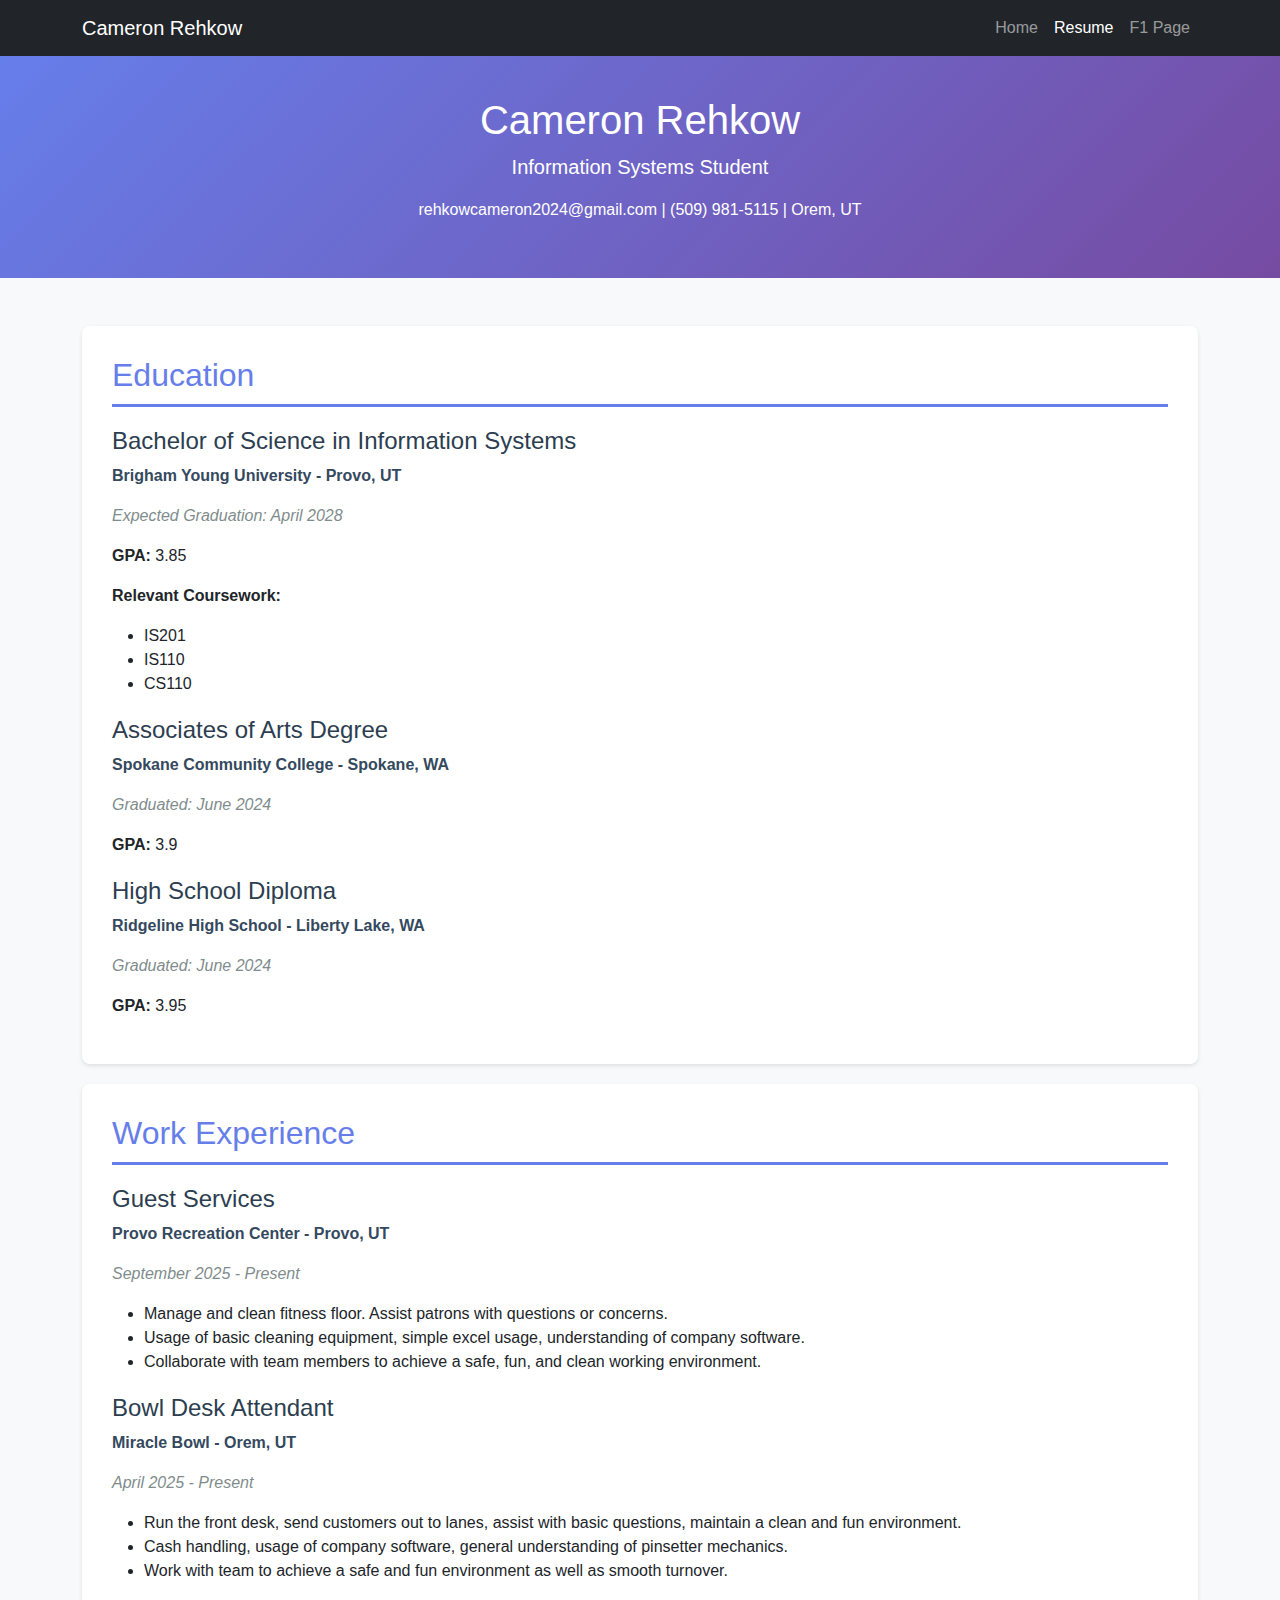
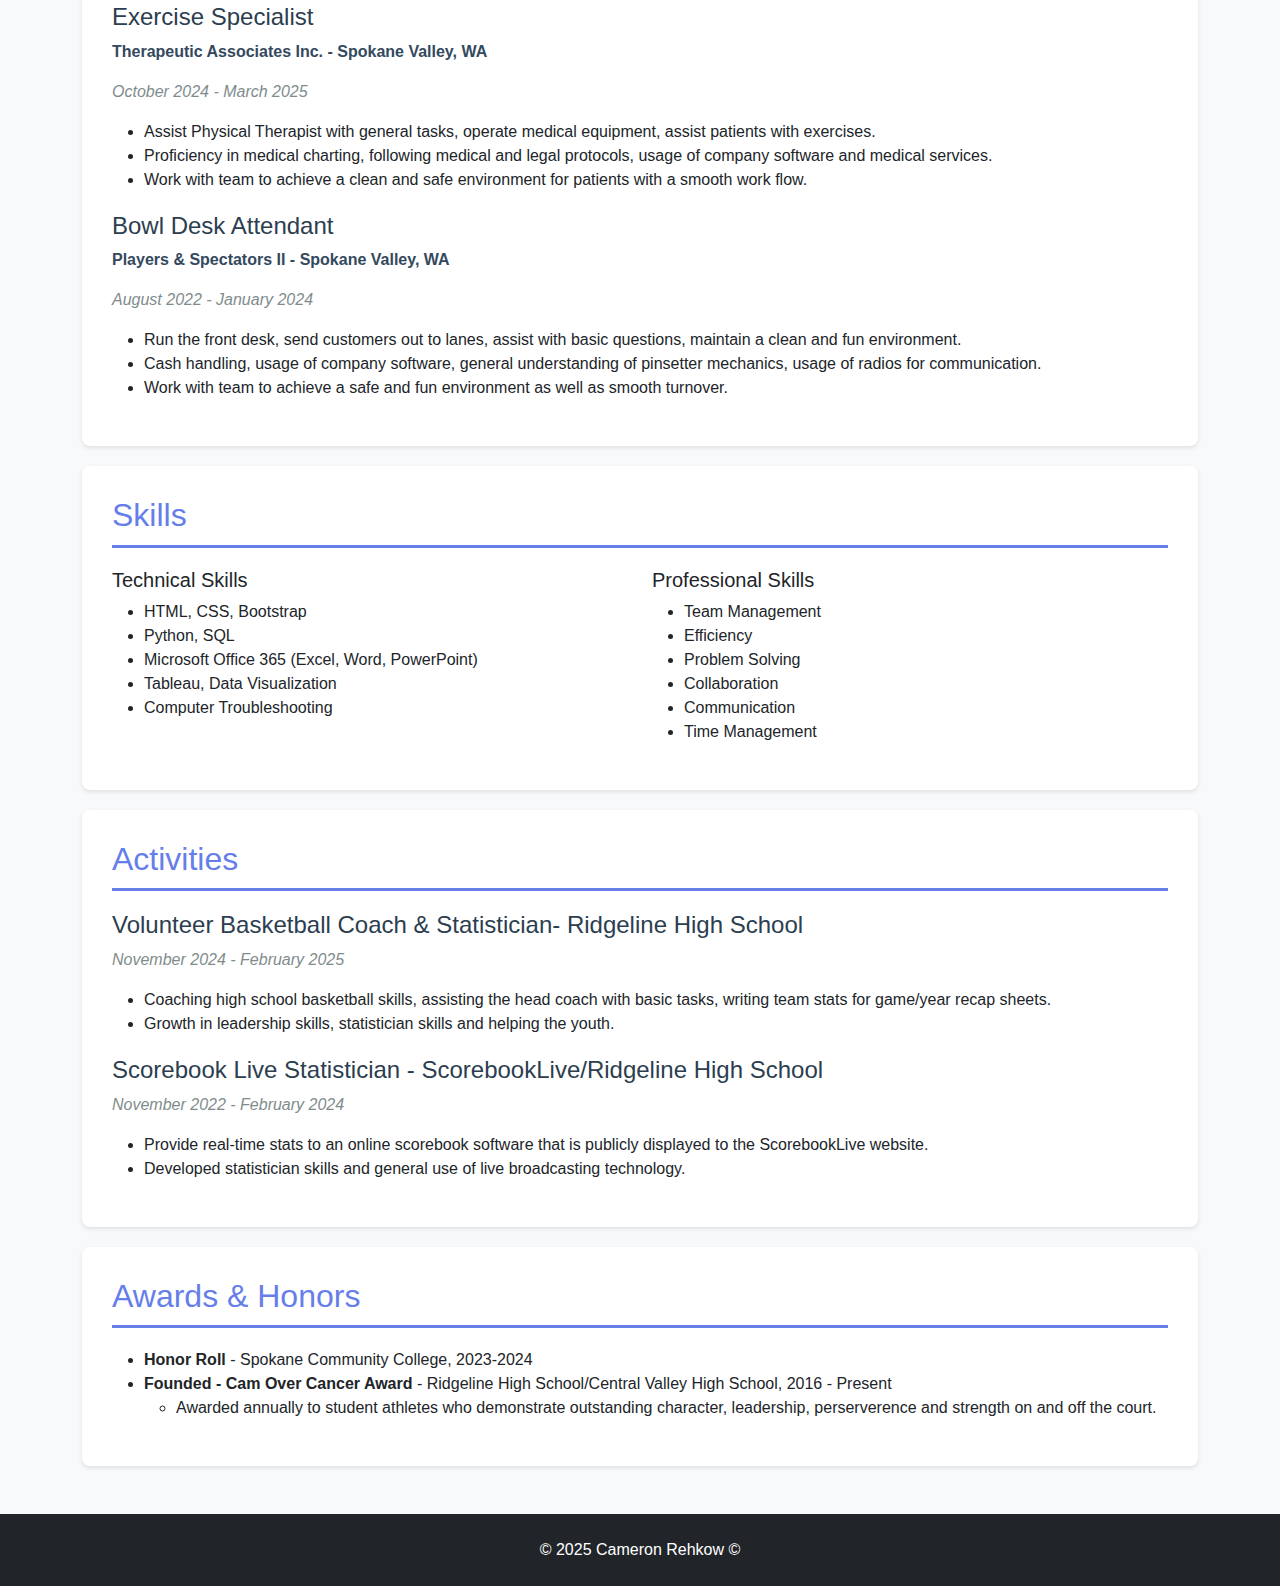
<file: resume.html>
<!DOCTYPE html>
<html lang="en">
<head>
    <meta charset="UTF-8">
    <meta name="viewport" content="width=device-width, initial-scale=1.0">
    <title>Resume - Cameron Rehkow</title>
    <link href="https://cdn.jsdelivr.net/npm/bootstrap@5.3.0/dist/css/bootstrap.min.css" rel="stylesheet">
    <style>
        body {
            font-family: Arial, sans-serif;
            background-color: #f8f9fa;
        }
        .header {
            background: linear-gradient(135deg, #667eea 0%, #764ba2 100%);
            color: white;
            padding: 40px 0;
            text-align: center;
        }
        .resume {
            background-color: white;
            padding: 30px;
            margin-bottom: 20px;
            border-radius: 8px;
            box-shadow: 0 2px 4px rgba(0,0,0,0.1);
        }
        .title {
            color: #667eea;
            border-bottom: 3px solid #667eea;
            padding-bottom: 10px;
            margin-bottom: 20px;
        }
        h4 {
            color: #2c3e50;
            margin-top: 20px;
        }
        .job-title {
            font-weight: bold;
            color: #34495e;
        }
        .date {
            color: #7f8c8d;
            font-style: italic;
        }
    </style>
</head>
<body>
    <nav class="navbar navbar-expand-lg navbar-dark bg-dark">
        <div class="container">
            <a class="navbar-brand" href="index.html">Cameron Rehkow</a>
            <button class="navbar-toggler" type="button" data-bs-toggle="collapse" data-bs-target="#navbarNav">
                <span class="navbar-toggler-icon"></span>
            </button>
            <div class="collapse navbar-collapse" id="navbarNav">
                <ul class="navbar-nav ms-auto">
                    <li class="nav-item">
                        <a class="nav-link" href="index.html">Home</a>
                    </li>
                    <li class="nav-item">
                        <a class="nav-link active" href="resume.html">Resume</a>
                    </li>
                    <li class="nav-item">
                        <a class="nav-link" href="scratch.html">F1 Page</a>
                    </li>
                </ul>
            </div>
        </div>
    </nav>

    <div class="header">
        <h1>Cameron Rehkow</h1>
        <p class="lead">Information Systems Student</p>
        <p>rehkowcameron2024@gmail.com | (509) 981-5115 | Orem, UT</p>
    </div>
    <div class="container my-5">
        
        <div class="resume">
            <h2 class="title">Education</h2>
            <h4>Bachelor of Science in Information Systems</h4>
            <p class="job-title">Brigham Young University - Provo, UT</p>
            <p class="date">Expected Graduation: April 2028</p>
            <p><strong>GPA:</strong> 3.85</p>
            <p><strong>Relevant Coursework:</strong></p>
            <ul>
                <li>IS201</li>
                <li>IS110</li>
                <li>CS110</li>
            </ul>

            <h4>Associates of Arts Degree</h4>
            <p class="job-title">Spokane Community College - Spokane, WA</p>
            <p class="date">Graduated: June 2024</p>
            <p><strong>GPA:</strong> 3.9</p>

            <h4>High School Diploma</h4>
            <p class="job-title">Ridgeline High School - Liberty Lake, WA</p>
            <p class="date">Graduated: June 2024</p>
            <p><strong>GPA:</strong> 3.95</p>
            
        </div>

        <div class="resume">
            <h2 class="title">Work Experience</h2>
            
            <h4>Guest Services</h4>
            <p class="job-title">Provo Recreation Center - Provo, UT</p>
            <p class="date">September 2025 - Present</p>
            <ul>
                <li>Manage and clean fitness floor. Assist patrons with questions or concerns.</li>
                <li>Usage of basic cleaning equipment, simple excel usage, understanding of company software.</li>
                <li>Collaborate with team members to achieve a safe, fun, and clean working environment.</li>
            </ul>

            <h4>Bowl Desk Attendant</h4>
            <p class="job-title">Miracle Bowl - Orem, UT</p>
            <p class="date">April 2025 - Present</p>
            <ul>
                <li>Run the front desk, send customers out to lanes, assist with basic questions, maintain a clean and fun environment. </li>
                <li>Cash handling, usage of company software, general understanding of pinsetter mechanics.</li>
                <li>Work with team to achieve a safe and fun environment as well as smooth turnover.</li>
            </ul>
            
            <h4>Exercise Specialist</h4>
            <p class="job-title">Therapeutic Associates Inc. - Spokane Valley, WA</p>
            <p class="date">October 2024 - March 2025</p>
            <ul>
                <li>Assist Physical Therapist with general tasks, operate medical equipment, assist patients with exercises. </li>
                <li>Proficiency in medical charting, following medical and legal protocols, usage of company software and medical services.</li>
                <li>Work with team to achieve a clean and safe environment for patients with a smooth work flow.</li>
            </ul>

            <h4>Bowl Desk Attendant</h4>
            <p class="job-title">Players & Spectators II - Spokane Valley, WA</p>
            <p class="date">August 2022 - January 2024</p>
            <ul>
                <li>Run the front desk, send customers out to lanes, assist with basic questions, maintain a clean and fun environment. </li>
                <li>Cash handling, usage of company software, general understanding of pinsetter mechanics, usage of radios for communication.</li>
                <li>Work with team to achieve a safe and fun environment as well as smooth turnover.</li>
            </ul>
        </div>

        <div class="resume">
            <h2 class="title">Skills</h2>
            <div class="row">
                <div class="col-md-6">
                    <h5>Technical Skills</h5>
                    <ul>
                        <li>HTML, CSS, Bootstrap</li>
                        <li>Python, SQL</li>
                        <li>Microsoft Office 365 (Excel, Word, PowerPoint)</li>
                        <li>Tableau, Data Visualization</li>
                        <li>Computer Troubleshooting</li>
                    </ul>
                </div>
                <div class="col-md-6">
                    <h5>Professional Skills</h5>
                    <ul>
                        <li>Team Management</li>
                        <li>Efficiency</li>
                        <li>Problem Solving</li>
                        <li>Collaboration</li>
                        <li>Communication</li>
                        <li>Time Management</li>
                    </ul>
                </div>
            </div>
        </div>

        <div class="resume">
            <h2 class="title">Activities</h2>
            
            <h4>Volunteer Basketball Coach & Statistician- Ridgeline High School</h4>
            <p class="date">November 2024 - February 2025</p>
            <ul>
                <li>Coaching high school basketball skills, assisting the head coach with basic tasks, writing team stats for game/year recap sheets.</li>
                <li>Growth in leadership skills, statistician skills and helping the youth.</li>
            </ul>

            <h4>Scorebook Live Statistician - ScorebookLive/Ridgeline High School</h4>
            <p class="date">November 2022 - February 2024</p>
            <ul>
                <li>Provide real-time stats to an online scorebook software that is publicly displayed to the ScorebookLive website. </li>
                <li>Developed statistician skills and general use of live broadcasting technology.</li>
            </ul>
        </div>

        <div class="resume">
            <h2 class="title">Awards & Honors</h2>
            <ul>
                <li><strong>Honor Roll</strong> - Spokane Community College, 2023-2024</li>
                <li><strong>Founded - Cam Over Cancer Award</strong> - Ridgeline High School/Central Valley High School, 2016 - Present</li>
                <ul>
                    <li>Awarded annually to student athletes who demonstrate outstanding character, leadership, perserverence and strength on and off the court.</li>
                </ul>
            </ul>
        </div>

    </div>

    <footer class="bg-dark text-white text-center py-4">
        <div class="container">
            <p class="mb-0">&copy; 2025 Cameron Rehkow &copy;</p>
        </div>
    </footer>

    <script src="https://cdn.jsdelivr.net/npm/bootstrap@5.3.0/dist/js/bootstrap.bundle.min.js"></script>
</body>
</html>
</file>
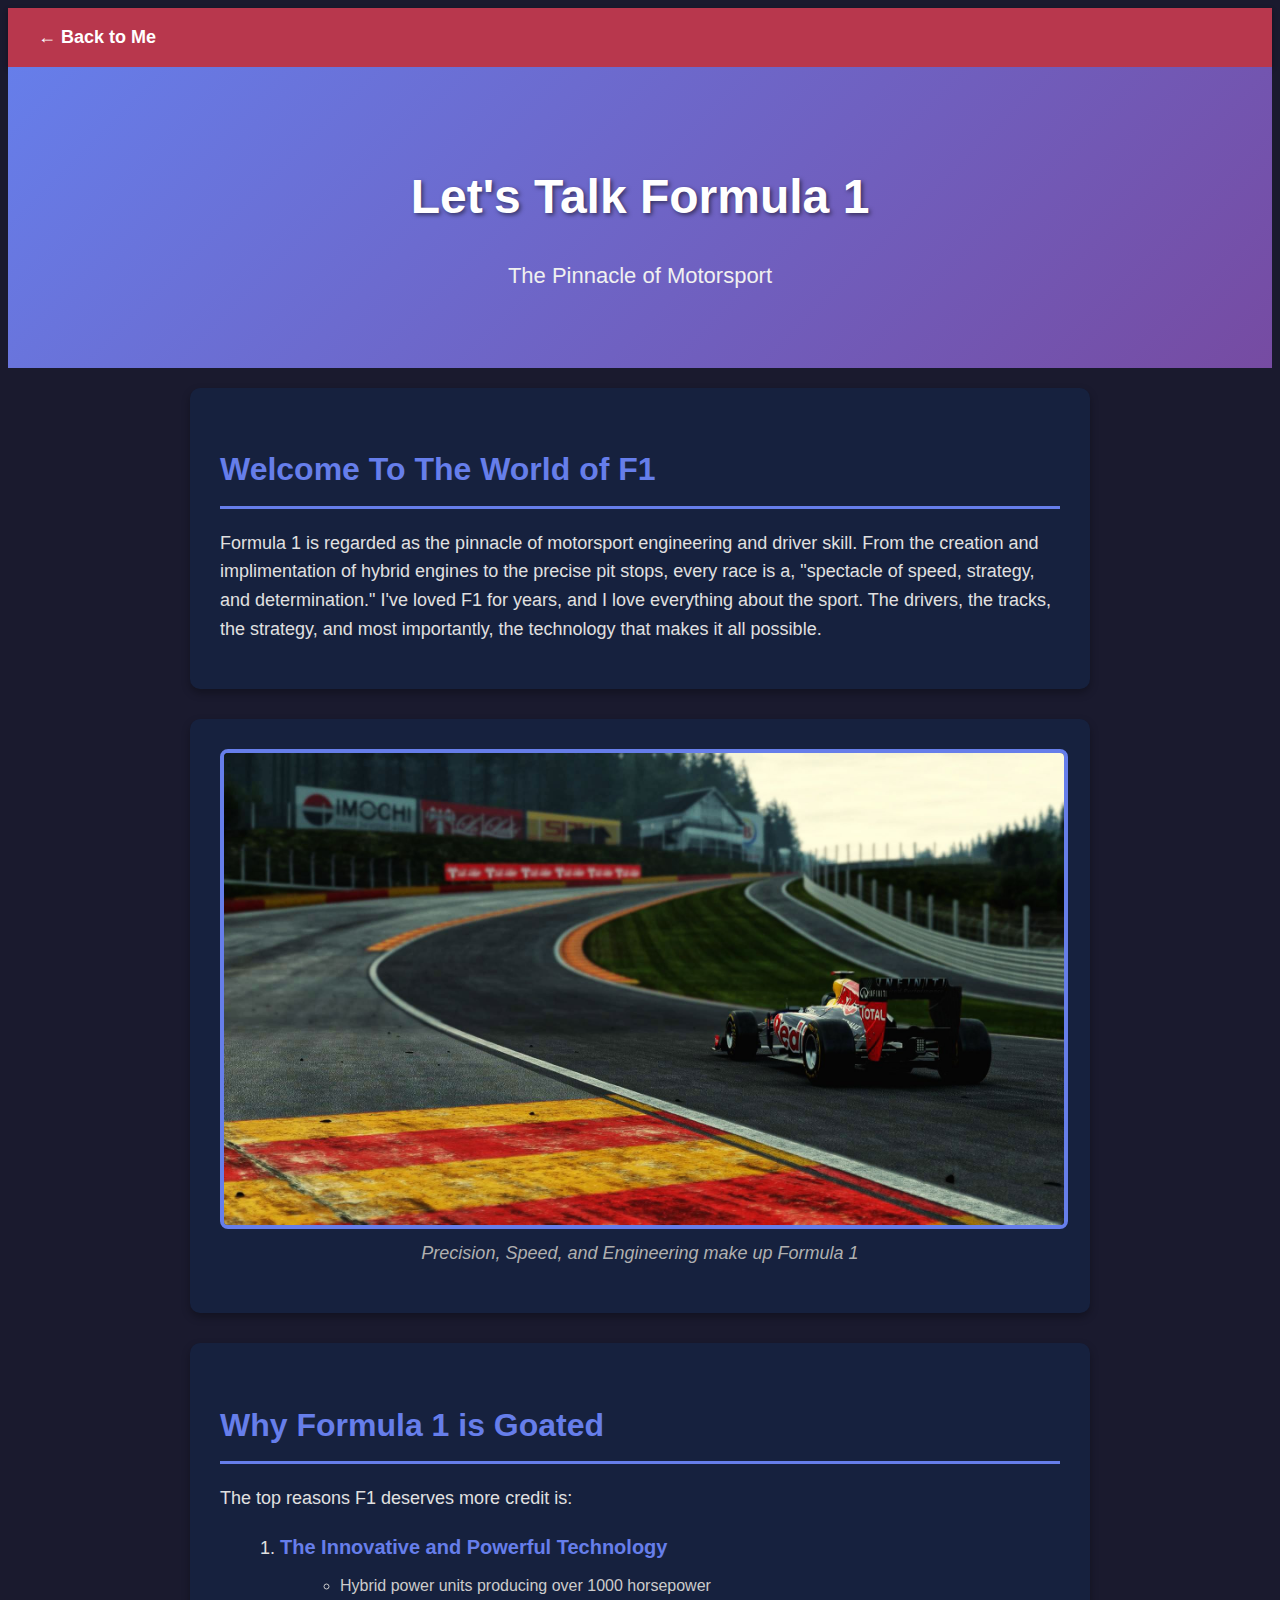
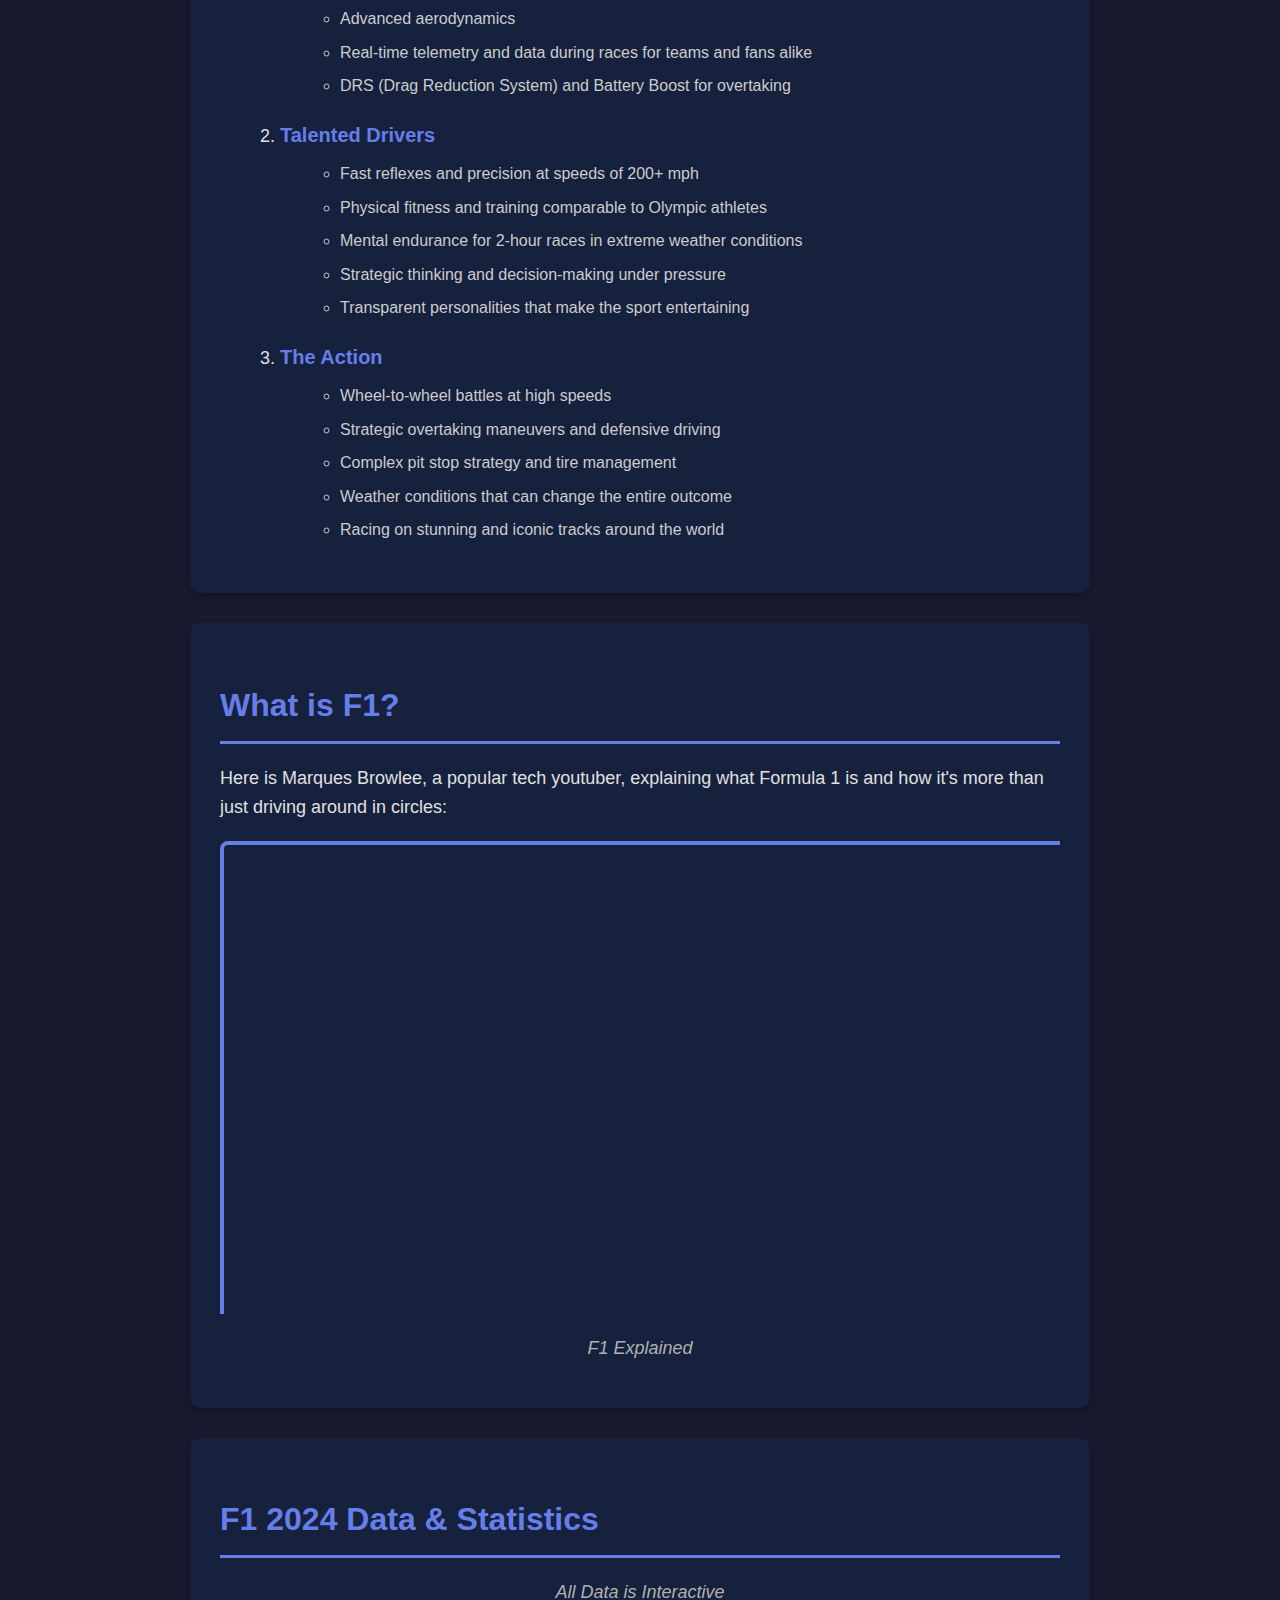
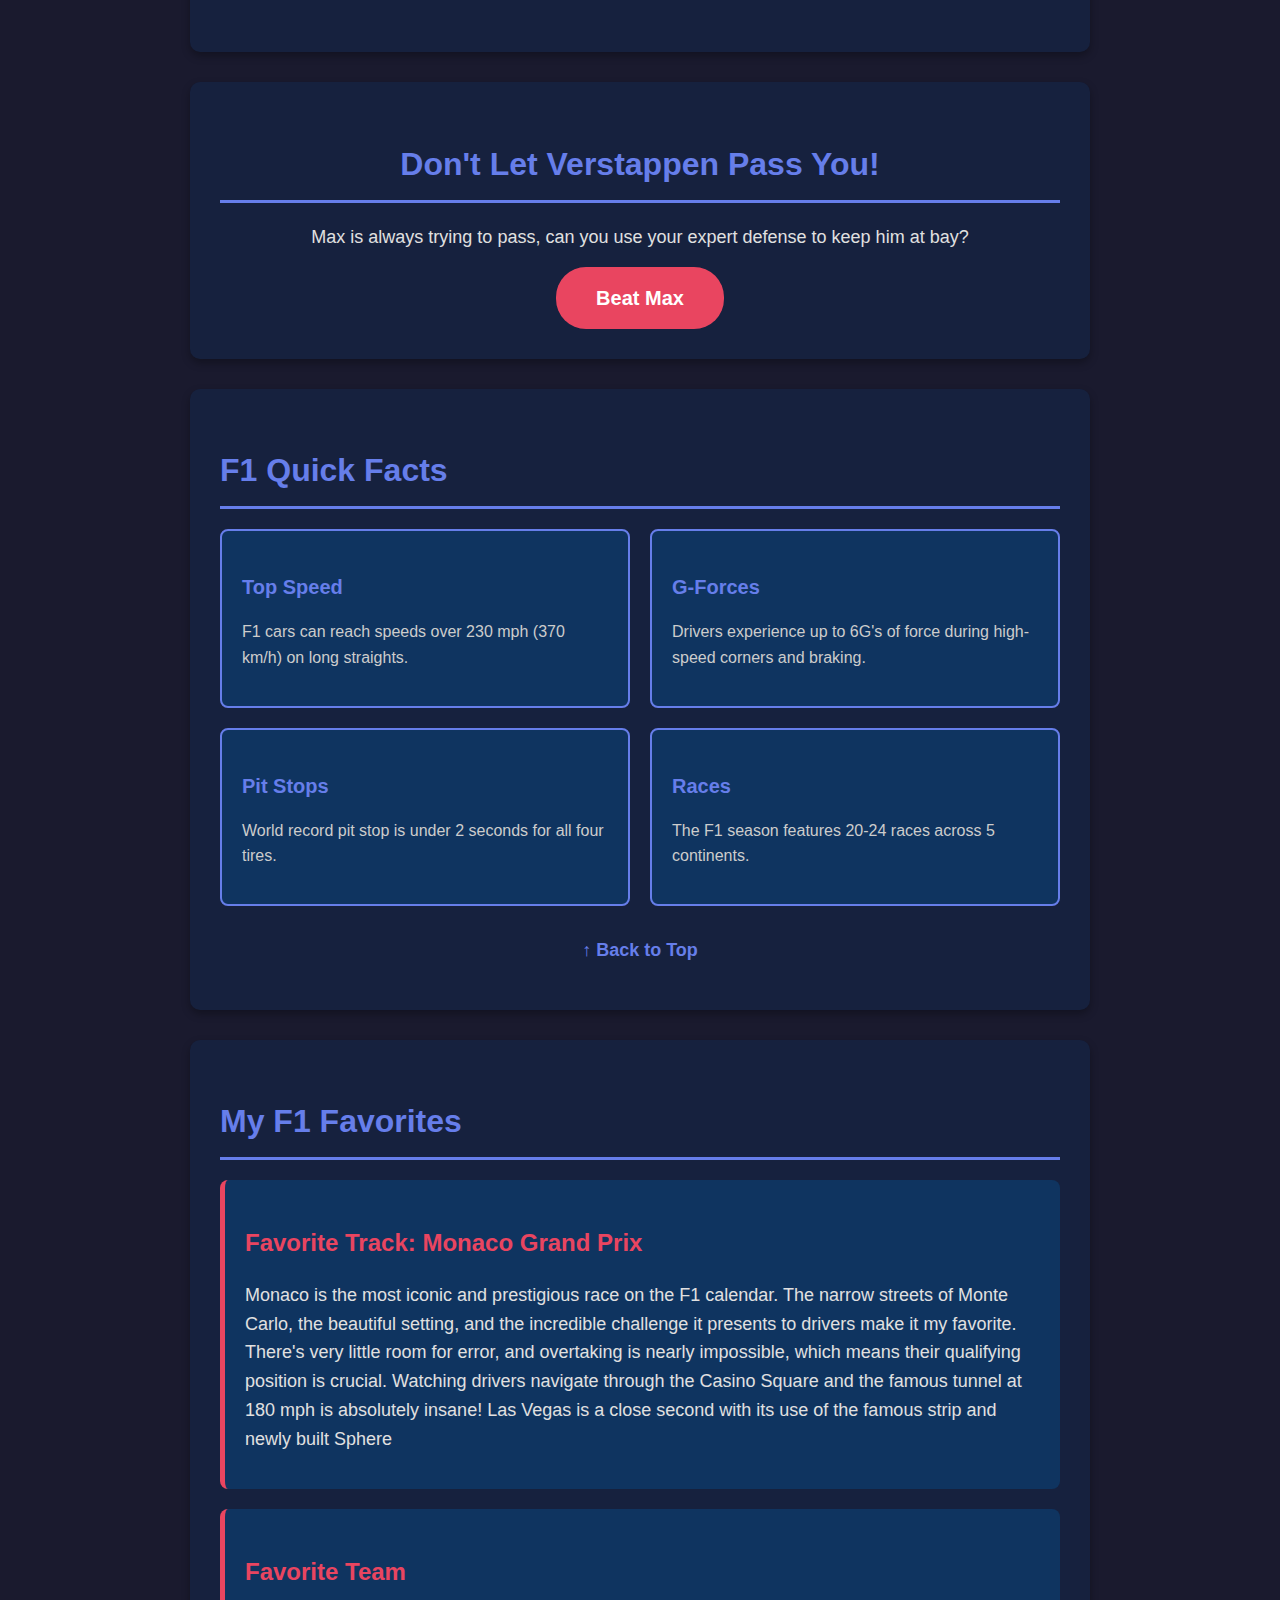
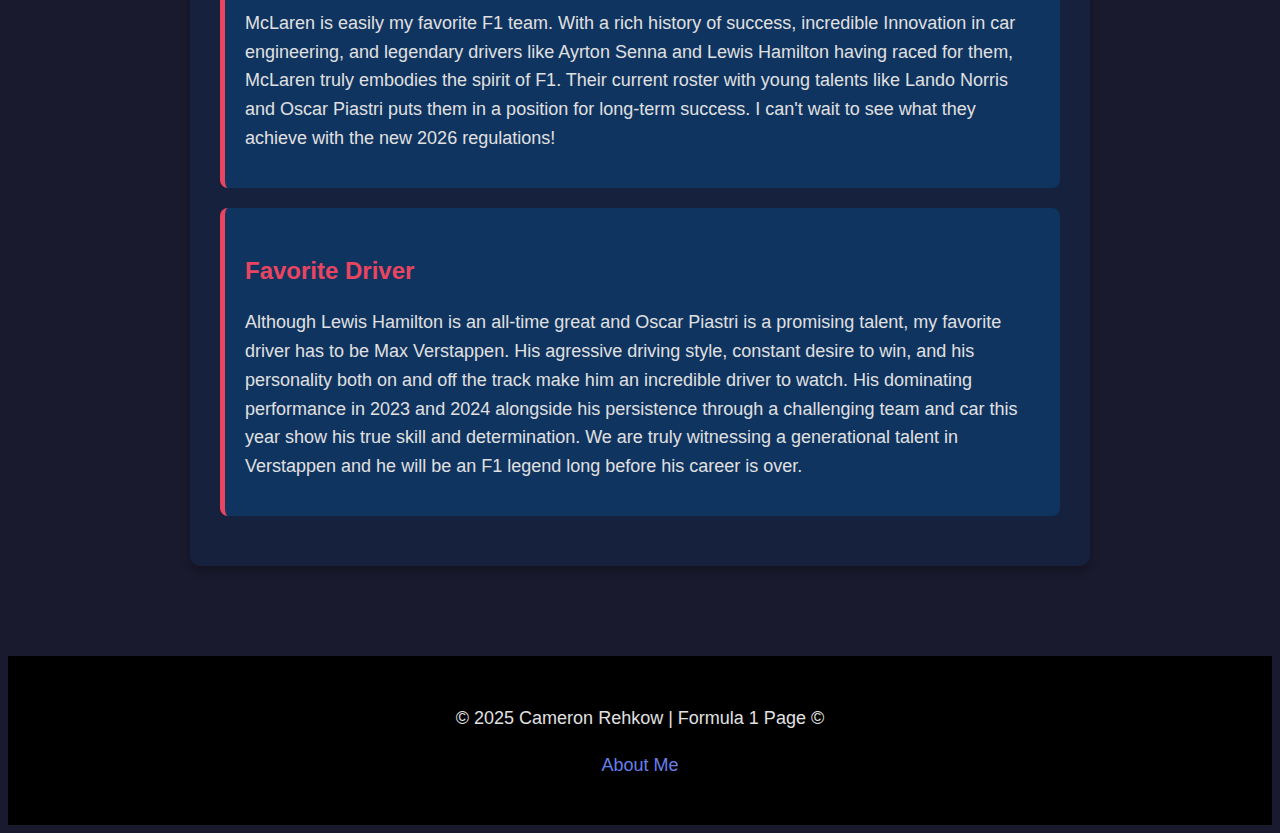
<file: scratch.html>
<!DOCTYPE html>
<html lang="en">
<head>
    <meta charset="UTF-8">
    <meta name="viewport" content="width=device-width, initial-scale=1.0">
    <title>Formula 1</title>
    <link rel="stylesheet" href="scratch-styles.css">
</head>
<body>
    
    <div class="topnav">
        <a href="index.html">← Back to Me</a>
    </div>

    <div class="header">
        <h1 id="top">Let's Talk Formula 1</h1>
        <p>The Pinnacle of Motorsport</p>
    </div>

    <!--the meat-->
    <div class="container">
        
        <div class="section">
            <h2>Welcome To The World of F1</h2>
            <p>
                Formula 1 is regarded as the pinnacle of motorsport engineering and driver skill. 
                From the creation and implimentation of hybrid engines to the precise pit stops, every race is 
                a, "spectacle of speed, strategy, and determination." I've loved F1 
                for years, and I love everything about the sport. The drivers, the tracks, the strategy,
                and most importantly, the technology that makes it all possible.
            </p>
        </div>

        <div class="section text-center">
            <img src="images/f1photo.jpg" alt="Formula 1 Race Car" class="main-image">
            <p class="caption">Precision, Speed, and Engineering make up Formula 1</p>
        </div>

        <!--nested list-->
        <div class="section">
            <h2>Why Formula 1 is Goated</h2>
            <p>The top reasons F1 deserves more credit is:</p>
            
            <!--ordered and unordered list-->
            <ol class="main-list">
                <li>
                    <strong>The Innovative and Powerful Technology</strong>
                    <ul>
                        <li>Hybrid power units producing over 1000 horsepower</li>
                        <li>Advanced aerodynamics</li>
                        <li>Real-time telemetry and data during races for teams and fans alike</li>
                        <li>DRS (Drag Reduction System) and Battery Boost for overtaking</li>
                    </ul>
                </li>
                <li>
                    <strong>Talented Drivers</strong>
                    <ul>
                        <li>Fast reflexes and precision at speeds of 200+ mph</li>
                        <li>Physical fitness and training comparable to Olympic athletes</li>
                        <li>Mental endurance for 2-hour races in extreme weather conditions</li>
                        <li>Strategic thinking and decision-making under pressure</li>
                        <li>Transparent personalities that make the sport entertaining</li>
                    </ul>
                </li>
                <li>
                    <strong>The Action</strong>
                    <ul>
                        <li>Wheel-to-wheel battles at high speeds</li>
                        <li>Strategic overtaking maneuvers and defensive driving</li>
                        <li>Complex pit stop strategy and tire management</li>
                        <li>Weather conditions that can change the entire outcome</li>
                        <li>Racing on stunning and iconic tracks around the world</li>
                    </ul>
                </li>
            </ol>
        </div>

        <!--embeded youtube video (use of AI and google to achieve)-->
        <div class="section">
            <h2>What is F1?</h2>
            <p>Here is Marques Browlee, a popular tech youtuber, explaining what Formula 1 is and how it's more than just driving around in circles:</p>
            <div class="video-wrapper">
                <iframe width="100" height="500"
                    src="https://www.youtube.com/embed/s8WHY3Gusx0&t=688s"
                    title="F1 Explained"
                    frameborder="0"
                    allow="accelerometer; autoplay; clipboard-write; encrypted-media; gyroscope; picture-in-picture"
                    allowfullscreen>
                </iframe>
            </div>
            <p class="caption">F1 Explained</p>
        </div>

        <!--dataviz-->
        <div class="section">
            <h2>F1 2024 Data & Statistics</h2>
            <div class='tableauPlaceholder' id='viz1733285520329' style='position: relative'>
                <noscript>
                    <a href='#'><img alt='Results' src='https://public.tableau.com/static/images/F1/F1ResultsTracker/Results/1_rss.png' style='border: none' /></a>
                </noscript>
                <object class='tableauViz' style='display:none;'>
                    <param name='host_url' value='https%3A%2F%2Fpublic.tableau.com%2F' />
                    <param name='embed_code_version' value='3' />
                    <param name='site_root' value='' />
                    <param name='name' value='F1ResultsTracker/Results' />
                    <param name='tabs' value='no' />
                    <param name='toolbar' value='yes' />
                    <param name='static_image' value='https://public.tableau.com/static/images/F1/F1ResultsTracker/Results/1.png' />
                    <param name='animate_transition' value='yes' />
                    <param name='display_static_image' value='yes' />
                    <param name='display_spinner' value='yes' />
                    <param name='display_overlay' value='yes' />
                    <param name='display_count' value='yes' />
                    <param name='language' value='en-US' />
                    <param name='filter' value='publish=yes' />
                </object>
            </div>
            <script type='text/javascript'>
                var divElement = document.getElementById('viz1733285520329');
                var vizElement = divElement.getElementsByTagName('object')[0];
                vizElement.style.width='100%';
                vizElement.style.height=(divElement.offsetWidth*0.75)+'px';
                var scriptElement = document.createElement('script');
                scriptElement.src = 'https://public.tableau.com/javascripts/api/viz_v1.js';
                vizElement.parentNode.insertBefore(scriptElement, vizElement);
            </script>
            <p class="caption">All Data is Interactive</p>
        </div>

        <!--button and link to game (assisted by AI)-->
        <div class="section text-center">
            <h2>Don't Let Verstappen Pass You!</h2>
            <p>Max is always trying to pass, can you use your expert defense to keep him at bay?</p>
            <!--defending max verstappen game-->
            <a href="maxverstappendefense.html" class="game-button">Beat Max</a>
        </div>

        <!--anchor section-->
        <div class="section" id="facts">
            <h2>F1 Quick Facts</h2>
            <div class="facts-container">
                <div class="fact-box">
                    <h3>Top Speed</h3>
                    <p>F1 cars can reach speeds over 230 mph (370 km/h) on long straights.</p>
                </div>
                <div class="fact-box">
                    <h3>G-Forces</h3>
                    <p>Drivers experience up to 6G's of force during high-speed corners and braking.</p>
                </div>
                <div class="fact-box">
                    <h3>Pit Stops</h3>
                    <p>World record pit stop is under 2 seconds for all four tires.</p>
                </div>
                <div class="fact-box">
                    <h3>Races</h3>
                    <p>The F1 season features 20-24 races across 5 continents.</p>
                </div>
            </div>
            <!--anchor link/back to top-->
            <p class="back-to-top"><a href="#top">↑ Back to Top</a></p>
        </div>

        <!--favorites-->
        <div class="section">
            <h2>My F1 Favorites</h2>
            
            <div class="favorite-item">
                <h3>Favorite Track: Monaco Grand Prix</h3>
                <p>
                    Monaco is the most iconic and prestigious race on the F1 calendar. The narrow 
                    streets of Monte Carlo, the beautiful setting, and the incredible challenge it 
                    presents to drivers make it my favorite. There's very little room for error, and overtaking 
                    is nearly impossible, which means their qualifying position is crucial. Watching drivers 
                    navigate through the Casino Square and the famous tunnel at 180 mph is absolutely insane!
                    Las Vegas is a close second with its use of the famous strip and newly built Sphere
                </p>
            </div>
            
            <div class="favorite-item">
                <h3>Favorite Team</h3>
                <p>
                    McLaren is easily my favorite F1 team. With a rich history of success, incredible Innovation
                    in car engineering, and legendary drivers like Ayrton Senna and Lewis Hamilton having raced for them,
                    McLaren truly embodies the spirit of F1. Their current roster with young talents like Lando Norris and Oscar Piastri
                    puts them in a position for long-term success. I can't wait to see what they achieve with the new 2026 regulations!
                </p>
            </div>
            
            <div class="favorite-item">
                <h3>Favorite Driver</h3>
                <p>
                    Although Lewis Hamilton is an all-time great and Oscar Piastri is a promising talent, my favorite driver has to be Max Verstappen.
                    His agressive driving style, constant desire to win, and his personality both on and off the track make him an incredible driver to watch.
                    His dominating performance in 2023 and 2024 alongside his persistence through a challenging team and car this year show his true skill and determination.
                    We are truly witnessing a generational talent in Verstappen and he will be an F1 legend long before his career is over. 
                </p>
            </div>
        </div>

    </div>

    <div class="footer">
        <p>&copy; 2025 Cameron Rehkow | Formula 1 Page &copy;</p>
        <p><a href="index.html">About Me</a></p>
    </div>

</body>
</html>
</file>
<file: scratch-styles.css>
/* background color */
body {
    background-color: #1a1a2e;
    font-family: Arial, Helvetica, sans-serif;
    color: #ffffff;
    line-height: 1.6;
}

/* top navigation bar style */
.topnav {
    background-color: #b8374d;
    padding: 15px 30px;
    box-shadow: 0 2px 5px rgba(0,0,0,0.3);
}

.topnav a {
    color: white;
    text-decoration: none;
    font-size: 18px;
    font-weight: bold;
}

.topnav a:hover {
    color: #ffd6e0;
}

/* header */
.header {
    background: linear-gradient(135deg, #667eea 0%, #764ba2 100%);
    text-align: center;
    padding: 60px 20px;
}

.header h1 {
    font-size: 48px;
    color: white;
    margin-bottom: 10px;
    text-shadow: 2px 2px 4px rgba(0,0,0,0.5);
}

.header p {
    font-size: 22px;
    color: #f0f0f0;
}

/* main */
.container {
    max-width: 900px;
    margin: 0 auto;
    padding: 20px;
}

/* section boxes */
.section {
    background-color: #16213e;
    padding: 30px;
    margin-bottom: 30px;
    border-radius: 10px;
    box-shadow: 0 4px 8px rgba(0,0,0,0.3);
}

/* font coloring */
h2 {
    color: #667eea;
    font-size: 32px;
    margin-bottom: 20px;
    border-bottom: 3px solid #667eea;
    padding-bottom: 10px;
}

h3 {
    color: #e94560;
    font-size: 24px;
    margin-bottom: 15px;
}

/* font types/family */
p {
    font-family: Arial, sans-serif;
    color: #e0e0e0;
    font-size: 18px;
    margin-bottom: 15px;
}

.caption {
    font-style: italic;
    color: #b0b0b0;
    text-align: center;
    margin-top: 10px;
}

/* image sizing and coloring */
.main-image {
    max-width: 100%;
    height: auto;
    border: 4px solid #667eea;
    border-radius: 8px;
    display: block;
    margin: 0 auto;
}

.text-center {
    text-align: center;
}

/* list style */
.main-list {
    font-size: 18px;
    color: #e0e0e0;
    margin-left: 20px;
}

.main-list li {
    margin-bottom: 20px;
}

.main-list strong {
    color: #667eea;
    font-size: 20px;
}

.main-list ul {
    margin-top: 10px;
    margin-left: 20px;
}

.main-list ul li {
    color: #cccccc;
    margin-bottom: 8px;
    font-size: 16px;
}

/* video integration (use of ai for refinement) */
.video-wrapper {
    position: relative;
    padding-bottom: 56.25%;
    height: 0;
    overflow: hidden;
    margin: 20px 0;
}

.video-wrapper iframe {
    position: absolute;
    top: 0;
    left: 0;
    width: 100%;
    height: 100%;
    border: 4px solid #667eea;
    border-radius: 8px;
}

/* game button styling (use of ai and internet to create game and stylish button) */
.game-button {
    display: inline-block;
    background-color: #e94560;
    color: white;
    padding: 15px 40px;
    font-size: 20px;
    text-decoration: none;
    border-radius: 30px;
    font-weight: bold;
    transition: background-color 0.3s, transform 0.3s;
}

.game-button:hover {
    background-color: #ff6b6b;
    transform: translateY(-2px);
}

/* facts section */
.facts-container {
    display: grid;
    grid-template-columns: repeat(2, 1fr);
    gap: 20px;
    margin: 20px 0;
}

.fact-box {
    background-color: #0f3460;
    padding: 20px;
    border-radius: 8px;
    border: 2px solid #667eea;
}

.fact-box h3 {
    color: #667eea;
    font-size: 20px;
    margin-bottom: 10px;
}

.fact-box p {
    font-size: 16px;
    color: #cccccc;
}

/* link for back to top */
.back-to-top {
    text-align: center;
    margin-top: 30px;
}

.back-to-top a {
    color: #667eea;
    text-decoration: none;
    font-size: 18px;
    font-weight: bold;
}

.back-to-top a:hover {
    color: #8899ff;
}

/* favorites */
.favorite-item {
    background-color: #0f3460;
    padding: 20px;
    margin-bottom: 20px;
    border-radius: 8px;
    border-left: 5px solid #e94560;
}

/* footer */
.footer {
    background-color: #000000;
    color: white;
    text-align: center;
    padding: 30px 20px;
    margin-top: 40px;
}

.footer a {
    color: #667eea;
    text-decoration: none;
}

.footer a:hover {
    color: #8899ff;
}

/* linking */
a {
    color: #667eea;
    text-decoration: none;
}

a:hover {
    color: #8899ff;
}

/*  */
@media (max-width: 768px) {
    .header h1 {
        font-size: 36px;
    }
    
    h2 {
        font-size: 28px;
    }
    
    .facts-container {
        grid-template-columns: 1fr;
    }
    
    .section {
        padding: 20px;
    }
}
</file>
